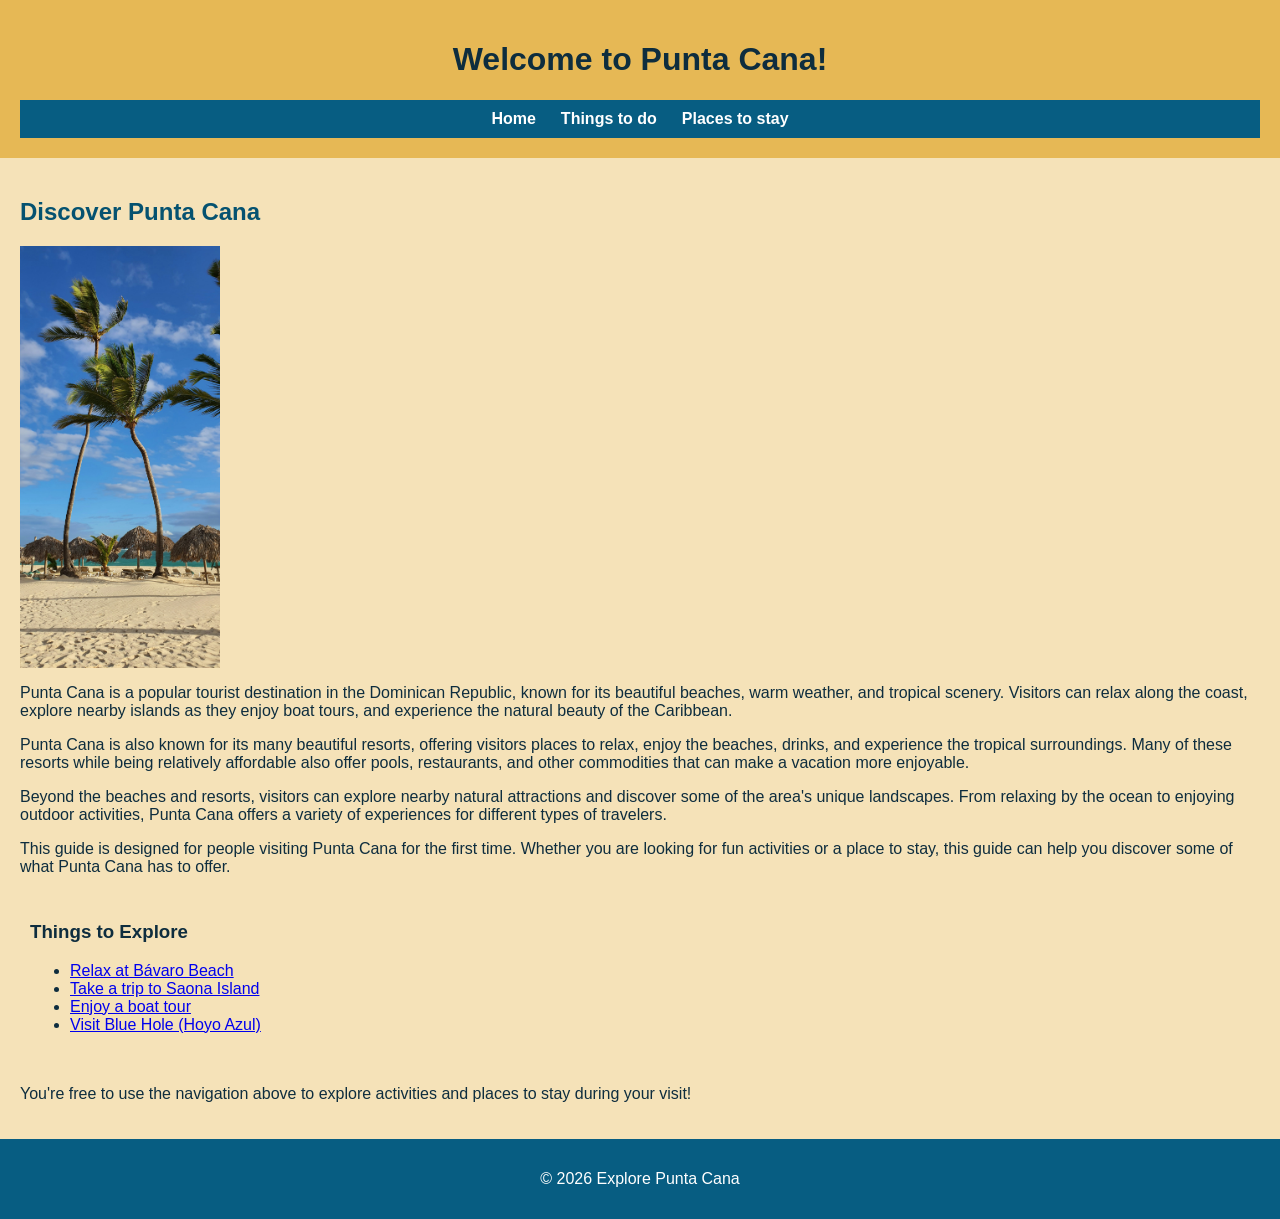
<file: local-guide/index.html>
<!DOCTYPE html>
<html lang="en">

  <head>
    <meta charset="utf-8">
    <meta name="viewport" content="width=device-width, initial-scale=1.0">
    <title>Welcome to Punta Cana</title>
    <link rel="stylesheet" href="css/style.css">
  </head>

  <body>
    <header>
      <h1>Welcome to Punta Cana!</h1>

      <nav>
        <ul>
          <li><a href="index.html">Home</a></li>
          <li><a href="things-to-do.html">Things to do</a></li>
          <li><a href="places-to-stay.html">Places to stay</a></li>
        </ul>
      </nav>
    </header>

    <main>
      <h2>Discover Punta Cana</h2>

      <img src="images/kalyan-mukherjee-hcOwJi_YWvs-unsplash.jpg" alt="Palm trees and thatched beach umbrellas along a tropical beach" height="423" width="200">
      <!-- Credit to Kalyan Mukherjee on Unsplash. -->

      <p>Punta Cana is a popular tourist destination in the Dominican Republic, known for its beautiful beaches, warm weather, and tropical scenery. Visitors can relax along the coast, explore nearby islands as they enjoy boat tours, and experience the natural beauty of the Caribbean.</p>

      <p>Punta Cana is also known for its many beautiful resorts, offering visitors places to relax, enjoy the beaches, drinks, and experience the tropical surroundings. Many of these resorts while being relatively affordable also offer pools, restaurants, and other commodities that can make a vacation more enjoyable.</p>

      <p>Beyond the beaches and resorts, visitors can explore nearby natural attractions and discover some of the area's unique landscapes. From relaxing by the ocean to enjoying outdoor activities, Punta Cana offers a variety of experiences for different types of travelers.</p>

      <p>This guide is designed for people visiting Punta Cana for the first time. Whether you are looking for fun activities or a place to stay, this guide can help you discover some of what Punta Cana has to offer.</p>

      <section>
        <h3>Things to Explore</h3>
        <ul>
          <li><a href="things-to-do.html#bavaro-beach">Relax at Bávaro Beach</a></li>
          <li><a href="things-to-do.html#saona-island">Take a trip to Saona Island</a></li>
          <li><a href="things-to-do.html#boat-tours">Enjoy a boat tour</a></li>
          <li><a href="things-to-do.html#blue-hole">Visit Blue Hole (Hoyo Azul)</a></li>
        </ul>
      </section>
      <p>You're free to use the navigation above to explore activities and places to stay during your visit!</p>
    </main>

    <footer>
      <p>&copy; 2026 Explore Punta Cana</p>
    </footer>
  </body>

</html>
</file>
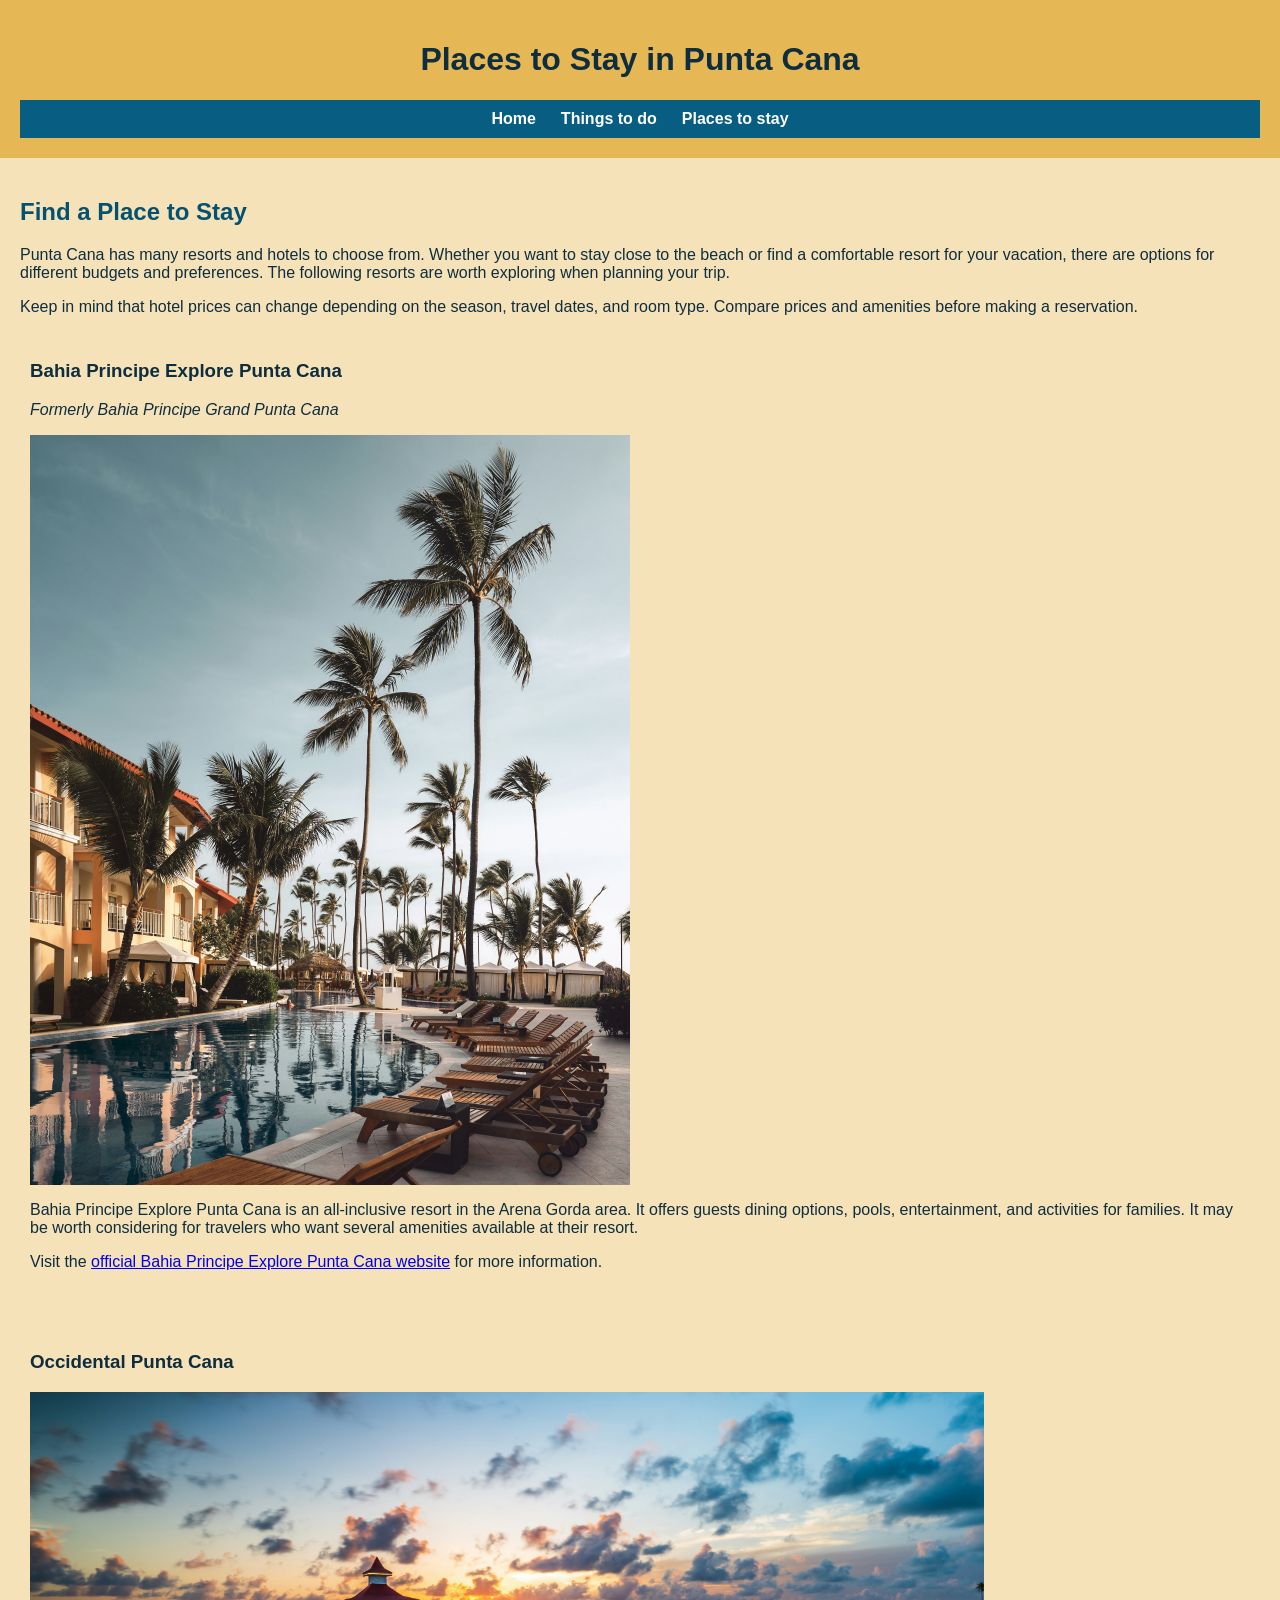
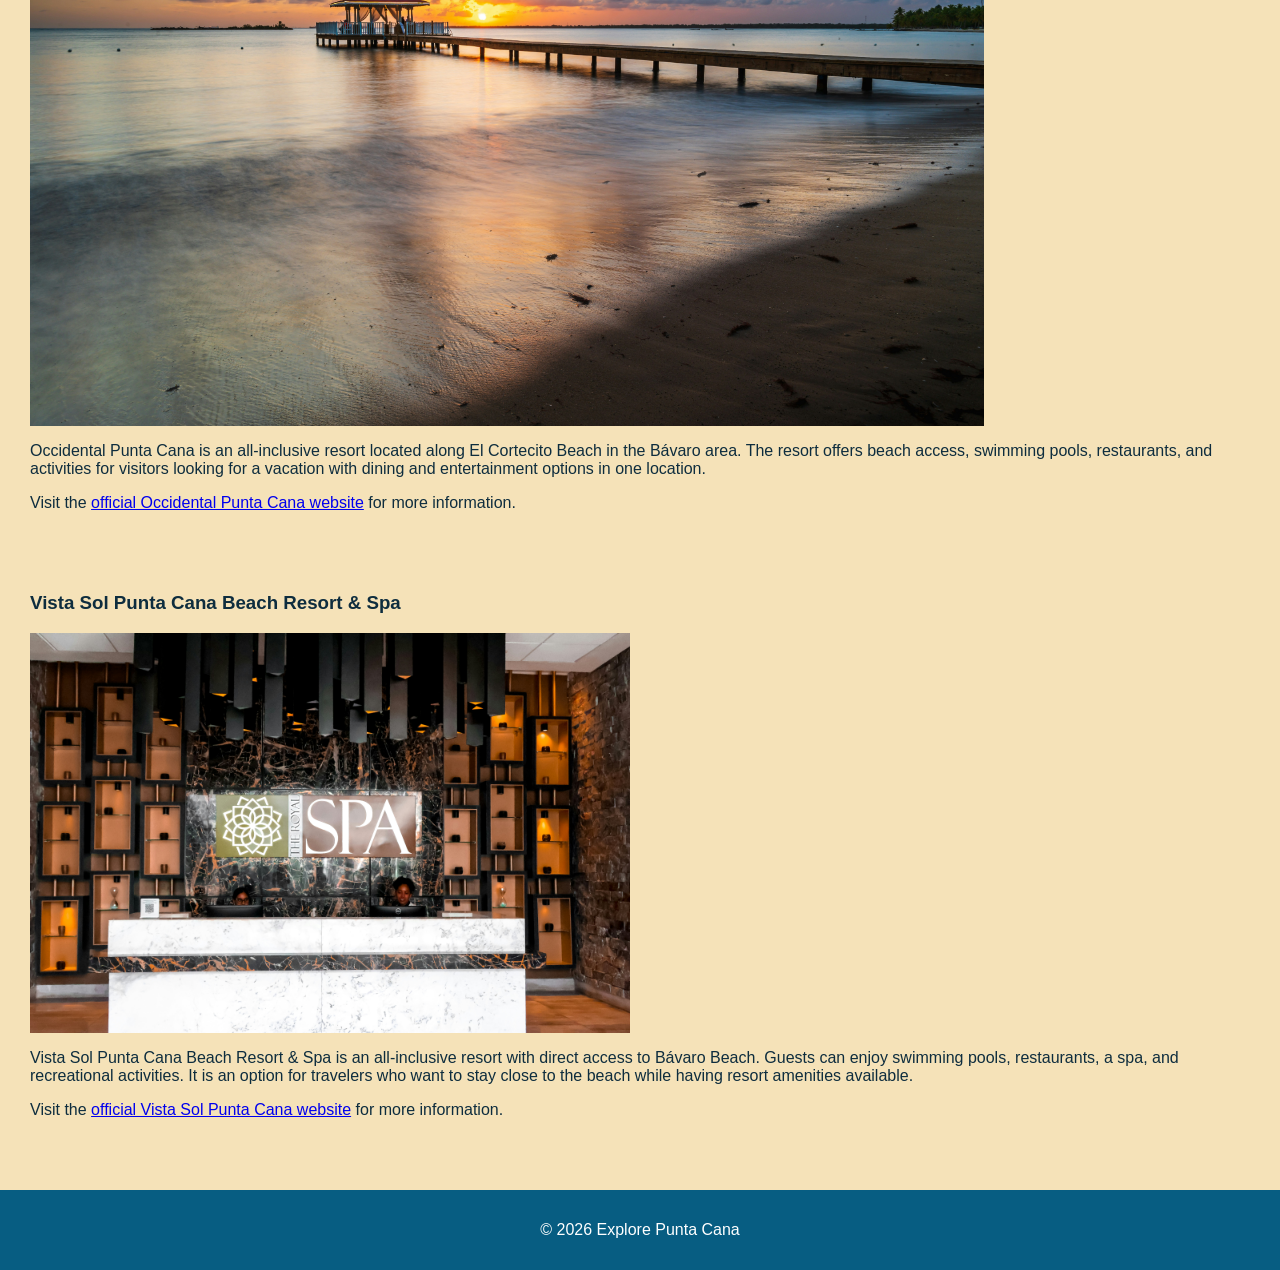
<file: local-guide/places-to-stay.html>
<!DOCTYPE html>
<html lang="en">

  <head>
    <meta charset="utf-8">
    <meta name="viewport" content="width=device-width, initial-scale=1.0">
    <title>Places to Stay in Punta Cana</title>
    <link rel="stylesheet" href="css/style.css">
  </head>

  <body>
    <header>
      <h1>Places to Stay in Punta Cana</h1>

      <nav>
        <ul>
          <li><a href="index.html">Home</a></li>
          <li><a href="things-to-do.html">Things to do</a></li>
          <li><a href="places-to-stay.html">Places to stay</a></li>
        </ul>
      </nav>
    </header>

    <main>
      <h2>Find a Place to Stay</h2>

      <p>Punta Cana has many resorts and hotels to choose from. Whether you want to stay close to the beach or find a comfortable resort for your vacation, there are options for different budgets and preferences. The following resorts are worth exploring when planning your trip.</p>

      <p>Keep in mind that hotel prices can change depending on the season, travel dates, and room type. Compare prices and amenities before making a reservation.</p>

      <div class="content-grid">
        <section>
          <h3>Bahia Principe Explore Punta Cana</h3>
          <p><em>Formerly Bahia Principe Grand Punta Cana</em></p>

          <img src="images/christian-lambert-vmIWr0NnpCQ-unsplash.jpg" alt="Outdoor resort pool surrounded by palm trees, lounge chairs, and a hotel building" height="750" width="600">
          <!-- Credit to Christian Lambert on Unsplash. -->

          <p>Bahia Principe Explore Punta Cana is an all-inclusive resort in the Arena Gorda area. It offers guests dining options, pools, entertainment, and activities for families. It may be worth considering for travelers who want several amenities available at their resort.</p>

          <p>Visit the <a href="https://www.hyatt.com/bahia-principe-explore/en-US/bp007-bahia-principe-explore-punta-cana">official Bahia Principe Explore Punta Cana website</a> for more information.</p>
        </section>

        <section>
          <h3>Occidental Punta Cana</h3>

          <img src="images/vlad-d-2TFtAHQzG_M-unsplash.jpg" alt="Overwater bungalow above clear tropical water" height="717" width="954">
          <!-- Credit to Vlad D ("hiking_corgi") on Unsplash. -->

          <p>Occidental Punta Cana is an all-inclusive resort located along El Cortecito Beach in the Bávaro area. The resort offers beach access, swimming pools, restaurants, and activities for visitors looking for a vacation with dining and entertainment options in one location.</p>

          <p>Visit the <a href="https://www.barcelo.com/en-us/occidental-punta-cana/">official Occidental Punta Cana website</a> for more information.</p>
        </section>

        <section>
          <h3>Vista Sol Punta Cana Beach Resort &amp; Spa</h3>

          <img src="images/meg-von-haartman-DbOMZfXT6kw-unsplash.jpg" alt="Entrance to a resort spa" height="400" width="600">
          <!-- Credit to Meg von Haartman on Unsplash. -->

          <p>Vista Sol Punta Cana Beach Resort &amp; Spa is an all-inclusive resort with direct access to Bávaro Beach. Guests can enjoy swimming pools, restaurants, a spa, and recreational activities. It is an option for travelers who want to stay close to the beach while having resort amenities available.</p>

          <p>Visit the <a href="https://www.vistasolpuntacana.com/en/">official Vista Sol Punta Cana website</a> for more information.</p>
        </section>
      </div>
    </main>

    <footer>
      <p>&copy; 2026 Explore Punta Cana</p>
    </footer>
  </body>

</html>
</file>
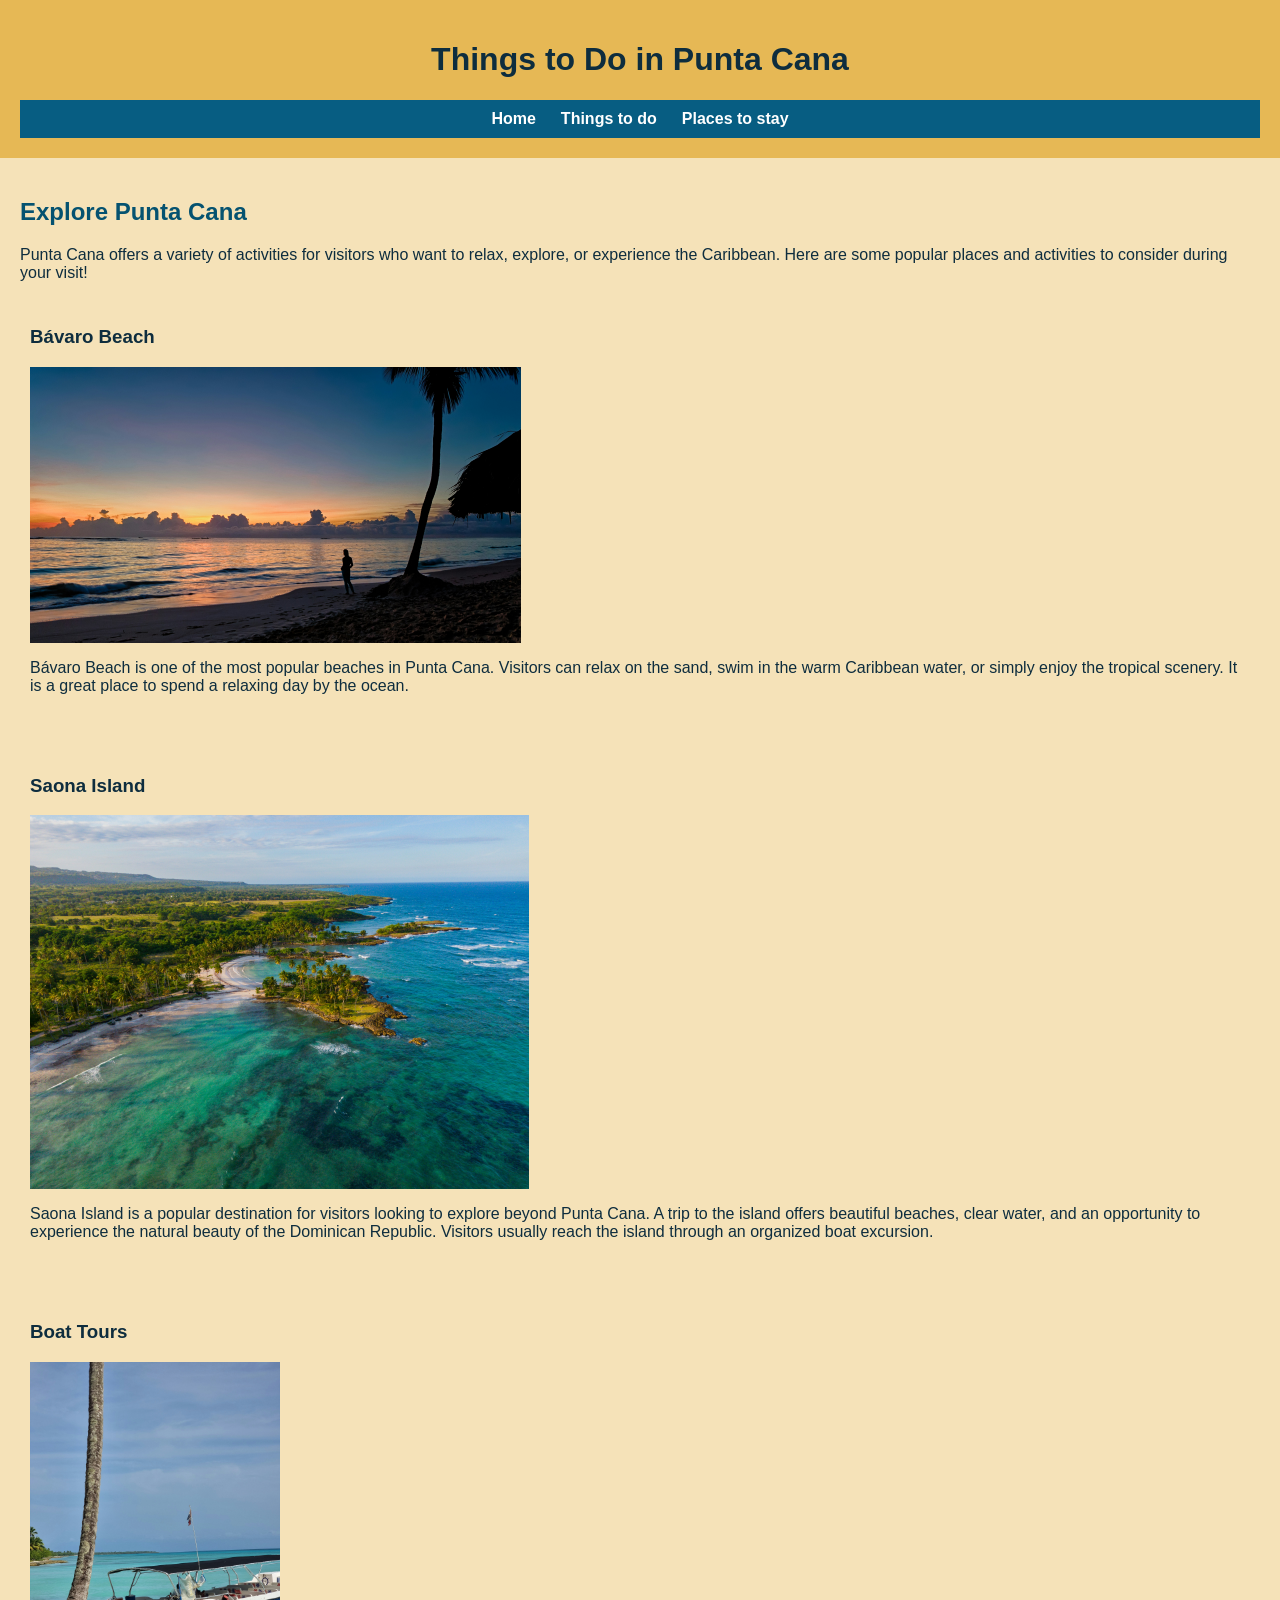
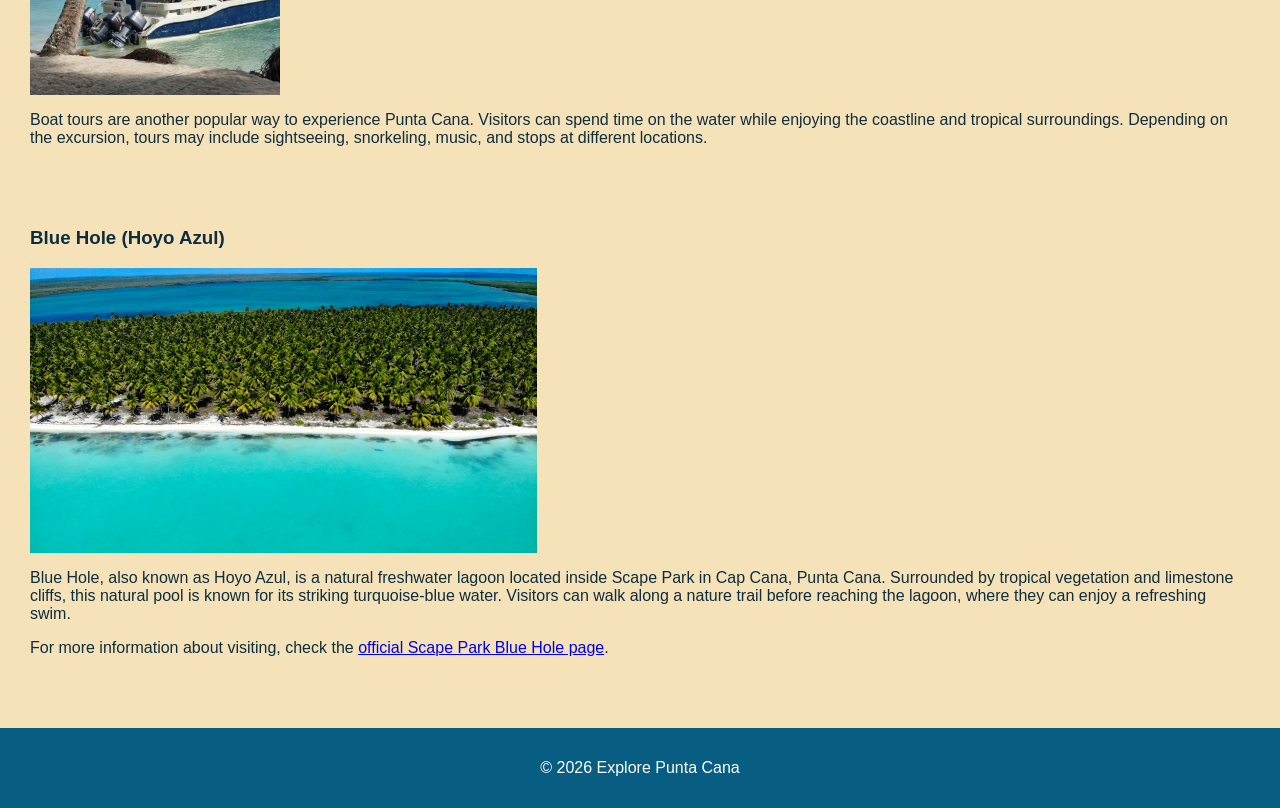
<file: local-guide/things-to-do.html>
<!DOCTYPE html>
<html lang="en">

  <head>
    <meta charset="utf-8">
    <meta name="viewport" content="width=device-width, initial-scale=1.0">
    <title>Things to Do in Punta Cana</title>
    <link rel="stylesheet" href="css/style.css">
  </head>

  <body>
    <header>
      <h1>Things to Do in Punta Cana</h1>

      <nav>
        <ul>
          <li><a href="index.html">Home</a></li>
          <li><a href="things-to-do.html">Things to do</a></li>
          <li><a href="places-to-stay.html">Places to stay</a></li>
        </ul>
      </nav>
    </header>

    <main>
      <h2>Explore Punta Cana</h2>

      <p>Punta Cana offers a variety of activities for visitors who want to relax, explore, or experience the Caribbean. Here are some popular places and activities to consider during your visit!</p>

      <div class="content-grid">
        <section id="bavaro-beach">
          <h3>Bávaro Beach</h3>
          <img src="images/joe-desousa-v2WBFSBeOew-unsplash.jpg" alt="Scenery at Bávaro Beach, including the Caribbean sea and a palm tree." height="275" width="491">
          <!-- Credit to Joe Desousa on Unsplash. -->

          <p>Bávaro Beach is one of the most popular beaches in Punta Cana. Visitors can relax on the sand, swim in the warm Caribbean water, or simply enjoy the tropical scenery. It is a great place to spend a relaxing day by the ocean.</p>
        </section>

        <section id="saona-island">
          <h3>Saona Island</h3>
          <img src="images/asael-pena-uwIqm8Pe2to-unsplash.jpg" alt="Overhead shot of Saona Island and the sea surrounding it." height="374" width="499">
          <!-- Credit to Asael Peña on Unsplash (@asaelamaury). -->

          <p>Saona Island is a popular destination for visitors looking to explore beyond Punta Cana. A trip to the island offers beautiful beaches, clear water, and an opportunity to experience the natural beauty of the Dominican Republic. Visitors usually reach the island through an organized boat excursion.</p>
        </section>

        <section id="boat-tours">
          <h3>Boat Tours</h3>
          <img src="images/kevin-foster-gtqvsubAv_A-unsplash.jpg" alt="Boat on tropical Caribbean water" height="375" width="250">
          <!-- Credit to Kevin Foster on Unsplash. -->

          <p>Boat tours are another popular way to experience Punta Cana. Visitors can spend time on the water while enjoying the coastline and tropical surroundings. Depending on the excursion, tours may include sightseeing, snorkeling, music, and stops at different locations.</p>
        </section>

        <section id="blue-hole">
          <h3>Blue Hole (Hoyo Azul)</h3>
          <img src="images/miltiadis-fragkidis-pwiqvi98VGo-unsplash.jpg" alt="Natural pool in Punta Cana surrounded by palm trees along its edge." height="570" width="507">
          <!-- Credit to Miltiadis Fragkidis on Unsplash. -->
          <p>Blue Hole, also known as Hoyo Azul, is a natural freshwater lagoon located inside Scape Park in Cap Cana, Punta Cana. Surrounded by tropical vegetation and limestone cliffs, this natural pool is known for its striking turquoise-blue water. Visitors can walk along a nature trail before reaching the lagoon, where they can enjoy a refreshing swim.</p>

          <p>For more information about visiting, check the <a href="https://scapepark.com/atracciones/blue-hole-2/">official Scape Park Blue Hole page</a>.</p>
        </section>
      </div>
    </main>

    <footer>
      <p>&copy; 2026 Explore Punta Cana</p>
    </footer>
  </body>

</html>
</file>
<file: local-guide/css/style.css>
:root {
  --primary-color: #e6b855;
  --secondary-color: #075d82;
  --background-color: #f5e2b8;
  --text-color: #0E2D3E;
  --heading-color: #055270;
}

body {
  background-color: var(--background-color);
  color: var(--text-color);
  font-family: Arial, sans-serif;
  margin: 0;
}

header {
  background-color: var(--primary-color);
  color: var(--text-color);
  padding: 20px;
  text-align: center;
}

nav {
  background-color: var(--secondary-color);
  padding: 10px;

  a {
    color: #ffffff;
    text-decoration: none;
    font-weight: bold;
  }
}

nav ul {
  list-style: none;
  display: flex;
  justify-content: center;
  gap: 25px;
  margin: 0;
  padding: 0;
}

main {
  padding: 20px;
}

section {
  margin-bottom: 25px;
  padding: 10px;
}

h2 {
  color: var(--heading-color);
}

h3 {
  color: var(--text-color);
}

img {
  max-width: 100%;
  height: auto;
  display: block;
}

footer {
  background-color: var(--secondary-color);
  color: #ffffff;
  padding: 15px;
  text-align: center;
}

@media screen and (max-width: 600px) {
  nav ul {
    flex-direction: column;
    align-items: center;
    gap: 10px;
  }

  main {
    padding: 10px;
  }
}
</file>
